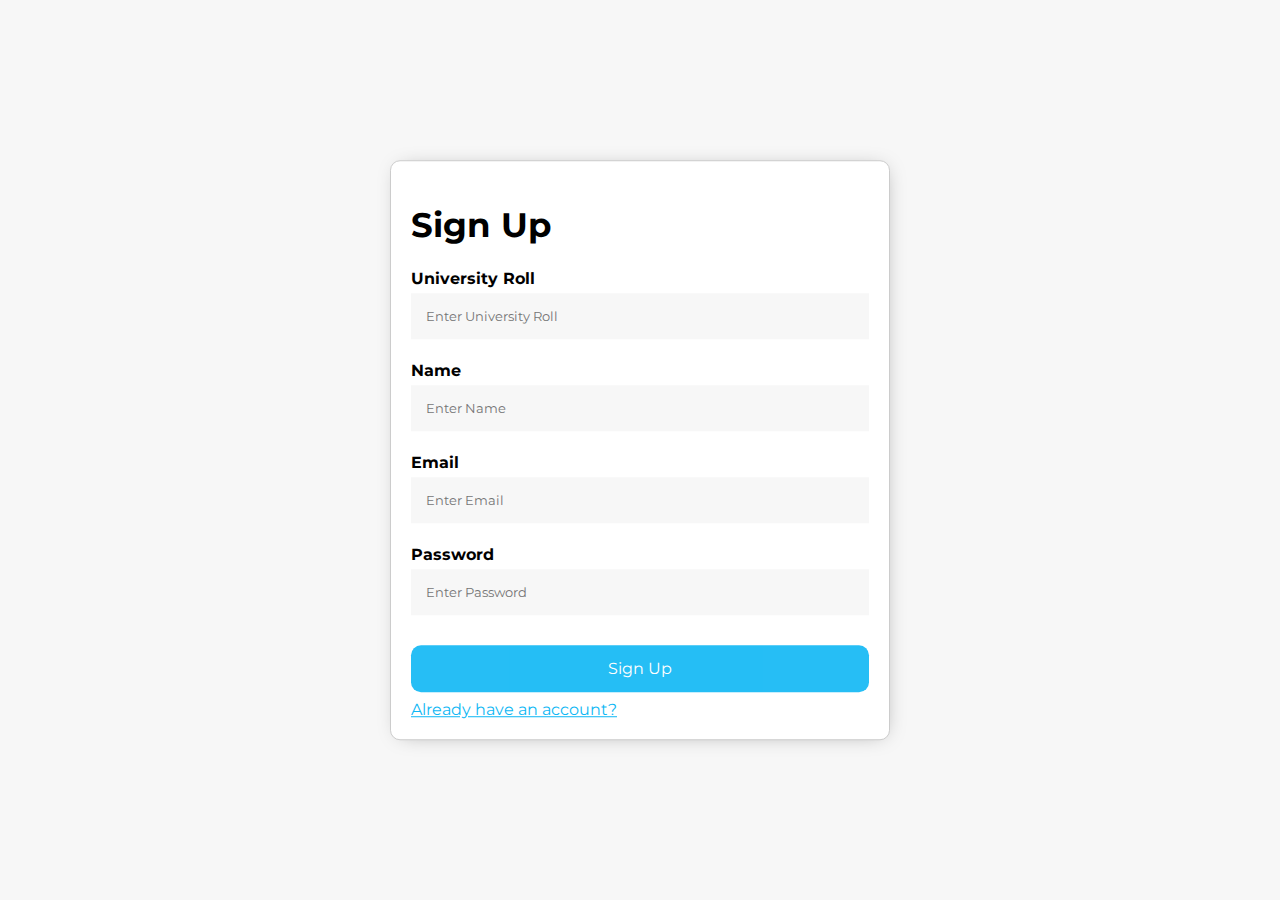
<file: index.html>
<!DOCTYPE html>
<html lang="en">
  <head>
    <title>Student Portal | Sign Up</title>
    <link rel="stylesheet" href="style.css" />
    <script src="register.js"></script>
  </head>
  <body>
    <form onsubmit="event.preventDefault(); onFormSubmit();">
      <div class="container">
        <h1>Sign Up</h1>

        <label for="roll"><b>University Roll</b></label>
        <input
          type="text"
          name="roll"
          placeholder="Enter University Roll"
          required
          id="roll"
        />
        <br />
        <label for="name"><b>Name</b></label>
        <input id="fullname" type="text" name="name" placeholder="Enter Name" required />

        <br />
        <label for="email"><b>Email</b></label>
        <input id="email" type="email" placeholder="Enter Email" name="email" required />
        <br />
        <label for="psw"><b>Password</b></label>
        <input
          type="password"
          id="password"
          placeholder="Enter Password"
          name="psw"
          required
        />
        <br />

        <div class="clearfix">
          <button id="submitbtn" type="submit">Sign Up</button>
        </div>
        <a href="login.html">Already have an account?</a>
      </div>
    </form>
  </body>
</html>
</file>
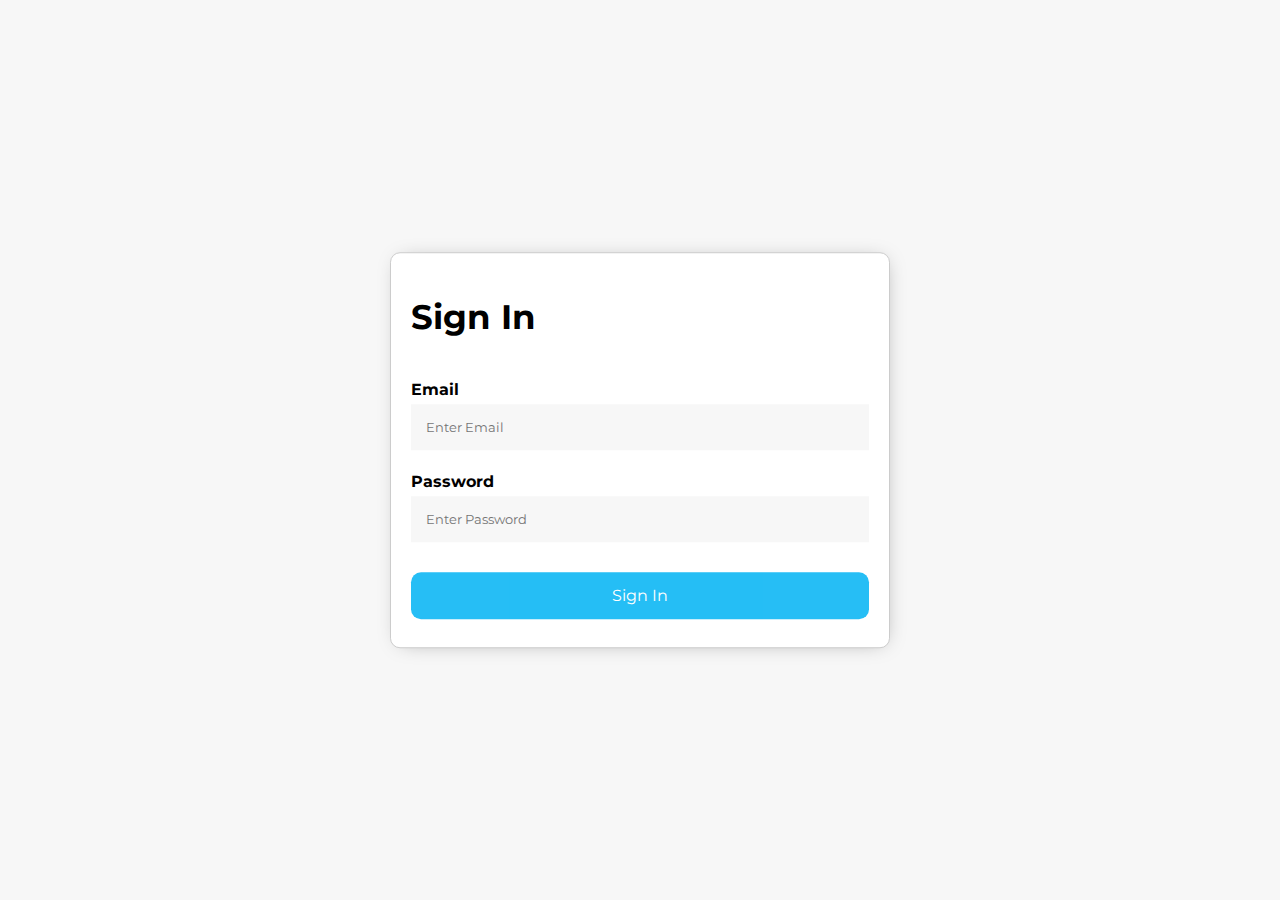
<file: login.html>
<!DOCTYPE html>
<html lang="en">
  <head>
    <title>Student Portal | Sign In</title>
    <link rel="stylesheet" href="style.css" />
    <script src="login.js"></script>
  </head>
  <body>
    <form onsubmit="event.preventDefault(); onFormSubmit();">
      <div class="container">
        <h1>Sign In</h1>

        <br />
        <label for="email"><b>Email</b></label>
        <input id="email" type="email" placeholder="Enter Email" name="email" required />
        <br />
        <label for="psw"><b>Password</b></label>
        <input
          type="password"
          id="password"
          placeholder="Enter Password"
          name="psw"
          required
        />
        <br />
        <div id="errormsg" style="color: red;"></div>
        <div class="clearfix">
          <button id="submitbtn" type="submit">Sign In</button>
        </div>
      </div>
    </form>
  </body>
</html>
</file>
<file: style.css>
@import url('https://fonts.googleapis.com/css?family=Montserrat:400,500&display=swap');

body {
  font-family: Montserrat, Arial, Helvetica, sans-serif;
  background-color: #f7f7f7;
}

* {
  box-sizing: border-box
}

.container {
  padding: 20px;
  width: 500px;
  position: absolute;
  left: 50%;
  top: 50%;
  transform: translate(-50%, -50%);
  border: 1px solid #ccc;
  border-radius: 10px;
  background: white;
  -webkit-box-shadow: 2px 1px 21px -9px rgba(0, 0, 0, 0.38);
  -moz-box-shadow: 2px 1px 21px -9px rgba(0, 0, 0, 0.38);
  box-shadow: 2px 1px 21px -9px rgba(0, 0, 0, 0.38);
}

input[type=text],
input[type=password],
input[type=email] {
  width: 100%;
  padding: 15px;
  margin: 5px 0 22px 0;
  display: inline-block;
  border: none;
  background: #f7f7f7;
  font-family: Montserrat, Arial, Helvetica, sans-serif;
}


input[type=text]:focus,
input[type=password]:focus,
input[type=email]:focus,
select:focus {
  background-color: #ddd;
  outline: none;
}

button {
  background-color: #0eb7f4;
  color: white;
  padding: 14px 20px;
  margin: 8px 0;
  border: none;
  cursor: pointer;
  width: 100%;
  opacity: 0.9;
  font-size: 16px;
  font-family: Montserrat, Arial, Helvetica, sans-serif;
  border-radius: 10px;
}

button:hover {
  opacity: 1;
}

.buttonsgroup {
  display: flex;
  flex: 1;
  padding: 1rem;
  align-items: center;
}

.buttonsgroup>button {
  width: 180px;
}

.content {
  margin-top: 25px;
  display: flex;
  flex-direction: column;
}

.title {
  display: flex;
  flex-direction: column;
  align-items: center;
}

h1 {
  font-size: 34px;
  font-weight: bold;
}

h3,
h4 {
  font-size: 18px;
  letter-spacing: 0.5px;
  font-weight: 300;
}

a{
  color: #0eb7f4;
}
</file>
